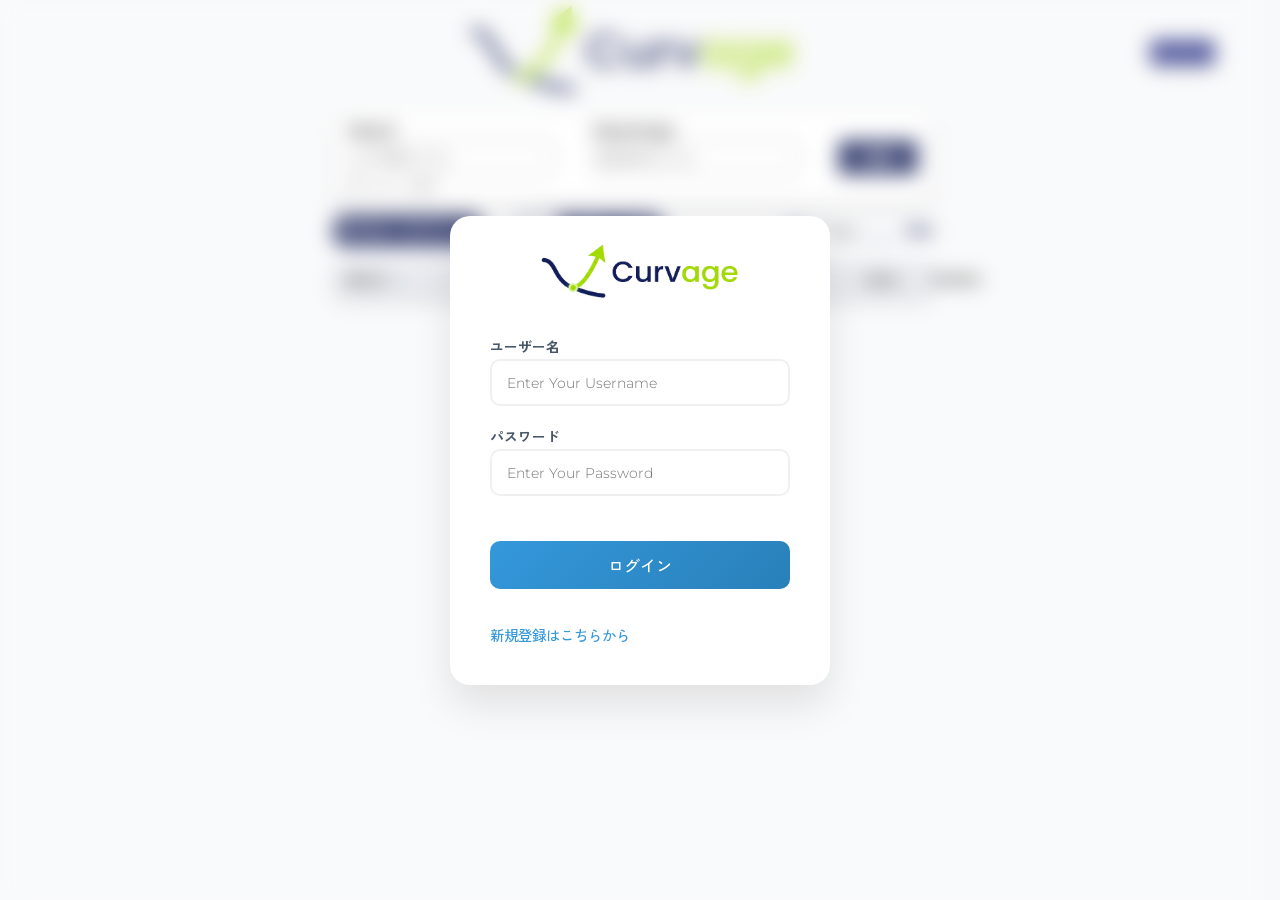
<file: index.html>
<!DOCTYPE html>
<html lang="ja">
<head>
  <meta charset="UTF-8">
  <meta name="viewport" content="width=device-width, initial-scale=1.0">
  <meta name="apple-mobile-web-app-capable" content="yes">
  <title>Curvage | 効率を極める自作英単語帳。独自の暗記サイクルで学習。</title>
  <meta name="description" content="「英単語の効率的な覚え方」を形にしました。Curvage（カベージ）は、TOEICや受験に必要な英単語帳を自作できる、シンプルかつ強力な暗記ツール。無駄な装飾を削ぎ落とし、暗記の効率化だけに集中した設計で、あなたの継続をサポートします。">
  <link rel="canonical" href="https://curvageapp.com/">
  <meta name="google-site-verification" content="9ZiaZWyS2qaPLmIyjd15yzINqgl-sYiDQSJlyc7jSaE" />
  <meta property="og:type" content="website">
  <meta property="og:site_name" content="Curvage">
  <meta property="og:title" content="Curvage | シンプルだから続く。英単語暗記をもっとスマートに。">
  <meta property="og:description" content="余計な機能を削ぎ落とした、英単語暗記のためのミニマルなアプリ。自分だけの単語帳をクイックに作成。">
  <meta property="og:image" content="https://curvageapp.com/favicons/apple-touch-icon.png"> <meta property="og:url" content="https://curvageapp.com/">
  <meta name="twitter:card" content="summary_large_image">
  <link rel="icon" type="image/png" href="/favicons/favicon-96x96.png" sizes="96x96" />
  <link rel="icon" type="image/svg+xml" href="/favicons/favicon.svg" />
  <link rel="shortcut icon" href="/favicons/favicon.ico" />
  <link rel="apple-touch-icon" sizes="180x180" href="/favicons/apple-touch-icon.png" />
  <meta name="apple-mobile-web-app-title" content="Curvage" />
  <link rel="manifest" href="/favicons/site.webmanifest" />
  <link rel="preconnect" href="https://fonts.googleapis.com">
  <link rel="preconnect" href="https://fonts.gstatic.com" crossorigin>
  <link href="https://fonts.googleapis.com/css2?family=Montserrat:ital,wght@0,100..900;1,100..900&family=Zen+Kaku+Gothic+New:wght@400;500;700;900&display=swap" rel="stylesheet">
  <link rel="stylesheet" href="css/style.css">
</head>
<body>
  <header>
    <h1><img src="images/Curvagelogo.png" alt="Curvage"></h1>
    <button id="log-out">ログアウト</button>
  </header>
  <main>
    <div id="applyspace">
      <p id="addnewword">＋単語登録</p>
      <form id="apply">
        <dl>
          <dt><label for="add-words">Word</label></dt>
          <dd><input type="text" name="words" id="add-words" placeholder="単語を入力…" inputmode="email" autocapitalize="none" enterkeyhint="next" required></dd>
        </dl>
        <dl>
          <dt><label for="add-meanings">Meanings</label></dt>
          <dd><input type="text" name="meanings" id="add-meanings" placeholder="意味を入力…" enterkeyhint="done" required></dd>
        </dl>
        <div><input type="submit" id="register" value="登録"></div>
      </form>
      <div>
        <p id="example">例: curve - 曲線</p>
        <button id="applycancel">閉じる</button>
      </div>
    </div>
    <div class="filter-content">
      <div id="filter">
        <div class="select-title"><span>絞り込み:</span><span class="currentvalue">すべて</span><span class="arrow"></span></div>
        <ul class="select-options">
          <li class="options" data-value="all">すべて</li>
          <li class="options" data-value="learning">学習中</li>
          <li class="options" data-value="weak">苦手</li>
          <li class="options" data-value="forget">要復習</li>
        </ul>
      </div>
      <div id="type">
        <input type="radio" name="type" value="all" id="all" checked><label for="all">すべて</label>
        <input type="radio" name="type" value="word" id="word"><label for="word">単語</label>
        <input type="radio" name="type" value="phrase" id="phrase"><label for="phrase">熟語</label>
      </div>
      <span id="total"></span>
      <div class="page">
        <button id="prev-btn"></button>
        <div class="currentpage">
          <div id="pc">
            <label for="pc-only">
              <p>Page</p>
            </label>
            <input type="text" id="pc-only" mode="numeric" >
          </div>
          <!-- <select id="select"></select> -->
          <div id="selectpage">
            <p>Page</p>
            <span id="selected">1</span><span class="pagearrow"></span>
            <ul id="select"></ul>
          </div>
        </div>
        <button id="next-btn"></button>
      </div>
    </div>
  <!-- 学習したフレーズを表形式で表示 -->
    <table>
      <colgroup id="colgroup"><col style="width: 34%;"><col style="width: 34%;"><col style="width:20%;"><col style="width:18%;"></colgroup>
      <thead id="thead">
        <tr>
          <th><button id="visiword"><span class="th">Word<span class="eye"></span></span></button></th>
          <th><button id="visimeanings"><span class="th">Meanings<span class="eye"></span></span></button></th>
          <th>Status</th>
          <th class="date">Date</th>
          <th>Delete</th>
        </tr>
      </thead>
      <tbody id="tbody">

      </tbody>
    </table>
  </main>
  <div id="modal-delete">
    <div id="delete-content">
      <p>本当に削除しますか？</p>
      <p>このデータは元に戻せません</p>
      <div class="btns">
        <button id="del-btn" class="del-btn">削除</button>
        <button id="cancel-btn" class="cancel-btn">閉じる</button>
      </div>
    </div>
  </div>
  <div id="modal-login">
    <div id="login-content">
      <form id="log-form">
        <dl>
          <dt><label for="name">ユーザー名</label></dt>
          <dd><input type="text" name="name" id="name" placeholder="Enter Your Username" autocapitalize="none" spellcheck="false" inputmode="email" enterkeyhint="next"></dd>
        </dl>
        <dl>
          <dt><label for="password">パスワード</label></dt>
          <dd><input type="password" name="password" id="password" placeholder="Enter Your Password" enterkeyhint="done"></dd>
        </dl>
        <span id="log-status"></span>
        <button type="submit" id="log-sub"><span id="btntxt">ログイン</span><div id="spinner"></div><span id="checkicon"></span></button>
      </form>
      <a href="signup.html">
        <p>新規登録はこちらから</p>
      </a>
    </div>
  </div>
  <script src="js/index.js"></script>
</body>
</html>
</file>
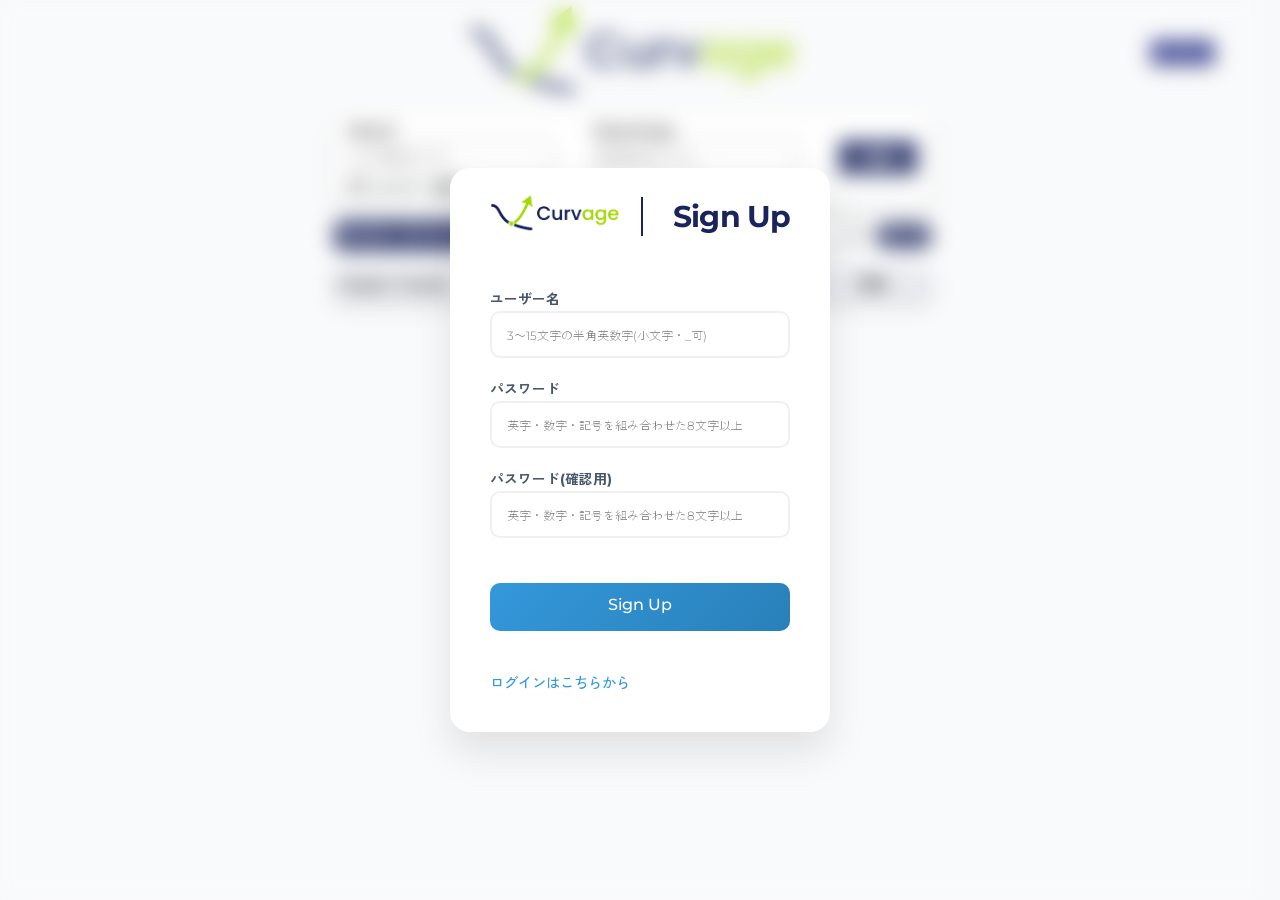
<file: signup.html>
<!DOCTYPE html>
<html lang="ja">
<head>
  <meta charset="UTF-8">
  <meta name="viewport" content="width=device-width, initial-scale=1.0">
  <link rel="icon" type="image/png" href="/favicons/favicon-96x96.png" sizes="96x96" />
  <link rel="icon" type="image/svg+xml" href="/favicons/favicon.svg" />
  <link rel="shortcut icon" href="/favicons/favicon.ico" />
  <link rel="apple-touch-icon" sizes="180x180" href="/favicons/apple-touch-icon.png" />
  <meta name="apple-mobile-web-app-title" content="Curvage" />
  <link rel="manifest" href="/favicons/site.webmanifest" />
  <link rel="preconnect" href="https://fonts.googleapis.com">
  <link rel="preconnect" href="https://fonts.gstatic.com" crossorigin>
  <link href="https://fonts.googleapis.com/css2?family=Montserrat:wght@100..900&family=Zen+Kaku+Gothic+New:wght@400;500;700;900&display=swap" rel="stylesheet">
  <link rel="stylesheet" href="css/style.css">
  <title>Curvage | sign up</title>
</head>
<body>
  <header>
    <h1><img src="images/Curvagelogo.png" alt="この学習アプリ'Curvage'のロゴ"></h1>
    <button id="log-out">ログアウト</button>
  </header>
  <main>
    <div id="applyspace">
      <form id="apply">
        <dl>
          <dt><label for="add-words">Word</label></dt>
          <dd><input type="text" name="words" id="add-words" placeholder="単語を入力…" required></dd>
        </dl>
        <dl>
          <dt><label for="add-meanings">Meanings</label></dt>
          <dd><input type="text" name="meanings" id="add-meanings" placeholder="意味を入力…" required></dd>
        </dl>
        <div><input type="submit" id="register" value="登録"></div>
      </form>
      <p>例: curve - 曲線</p>
    </div>
   
    <div class="filter-content">
      <div id="filter">
        <div class="select-title"><span>絞り込み:</span><span class="currentvalue">すべて</span><span class="arrow"></span></div>
        <ul class="select-options">
          <li class="options" data-value="all">すべて</li>
          <li class="options" data-value="learning">学習中</li>
          <li class="options" data-value="weak">苦手</li>
          <li class="options" data-value="forget">要復習</li>
        </ul>
      </div>
      <div id="type">
        <input type="radio" name="type" value="all" id="all" checked><label for="all">すべて</label>
        <input type="radio" name="type" value="word" id="word"><label for="word">単語</label>
        <input type="radio" name="type" value="phrase" id="phrase"><label for="phrase">熟語</label>
      </div>
      <span id="total"></span>
      <div class="page">
        <button id="prev-btn">前へ</button>
        <div class="currentpage">
          <label for="pc-only">
            <p>Page</p>
          </label>
          <input type="text" id="pc-only" mode="numeric" >
          <select id="select"></select>
        </div>
        <button id="next-btn">次へ</button>
      </div>
    </div>
  <!-- 学習したフレーズを表形式で表示 -->
    <table>
      <thead>
        <tr>
          <th>Target / Vocab</th>
          <th>意味</th>
          <th>状態</th>
          <th>登録日</th>
          <th>削除</th>
        </tr>
      </thead>
      <tbody id="tbody">

      </tbody>
    </table>
  </main>
  <div id="modal-signup">
    <div id="signup-content">
      <form id="signup-form">
        <p id="SignUpTitle">Sign Up</p>
        <dl>
          <dt><label for="username">ユーザー名</label></dt>
          <dd><input type="text" name="username" id="username" placeholder="3〜15文字の半角英数字(小文字・_可)" inputmode="email" autocapitalize="none" spellcheck="false" enterkeyhint="next"></dd>
        </dl>
        <dl>
          <dt><label for="password">パスワード</label></dt>
          <dd><input type="password" name="password" id="password" placeholder="英字・数字・記号を組み合わせた8文字以上" enterkeyhint="next"></dd>
        </dl>
        <dl>
          <dt><label for="repassword">パスワード(確認用)</label></dt>
          <dd><input type="password" name="repassword" id="repassword" placeholder="英字・数字・記号を組み合わせた8文字以上" enterkeyhint="done"></dd>
        </dl>
        <span id="sign-status"></span>
        <button type="submit" id="signup-sub"><span id="btntxt">Sign Up</span><div id="spinner"></div><span id="checkicon"></span></button>
      </form>
      <a href="index.html">
        <p>ログインはこちらから</p>
      </a>
    </div>
  </div>
  <script src="js/signup.js"></script>
</body>
</html>
</file>
<file: css/style.css>
@charset "utf-8";
:root {
  --curvage-navy: rgb(26, 36, 92);
  --curvage-green: rgb(141, 217, 25);
}
html {
  scrollbar-gutter: stable;
}
html, body {
  touch-action: manipulation;
}
* {
	margin: 0;
	padding: 0;
	box-sizing: border-box;
  color: #333;
  background-color: #F8F9FA;
  font-family: "Montserrat", "Zen Kaku Gothic New", sans-serif;
  font-weight: 500;
  -webkit-font-smoothing: antialiased;
  -webkit-tap-highlight-color: transparent;
}
#modal-login,
#modal-delete,
#modal-signup {
  position: fixed;
  top: 0; left: 0;
  width: 100%; height: 100%;
  background: rgba(0, 0, 0, 0.6); /* 半透明の黒 */
  align-items: center; /* 中身を上下中央に */
  justify-content: center; /* 中身を左右中央に */
  z-index: 9999;
  background: rgba(255, 255, 255, 0.2); /* 白の薄い膜にする */
  backdrop-filter: blur(10px); /* これ！iPhoneの背景みたいになります */
  -webkit-backdrop-filter: blur(10px); /* Safari用 */
  display: none;
}
#modal-login {
  transition: opacity 0.5s ease, visibility 0.5s ease;
}
#modal-login.is-hidden {
  opacity: 0;
  visibility: hidden;
}
#modal-signup {
  display: flex;
}
#login-content,
#signup-content,
#delete-content {
  padding: 40px;
  background: #ffffff; 
  border-radius: 20px; /* 角をもっと丸く */
  width: 380px;
  height: auto; /* 高さを固定せず中身に合わせるのが今風 */
  box-shadow: 0 20px 40px rgba(0,0,0,0.1); /* 影を大きく、薄く */
}
#login-content {
  padding: 120px 40px 40px 40px;
  background-image: url(../images/Curvagelogo.png);
  background-repeat: no-repeat;
  background-position: center top 25px;
  background-size: 200px auto;
}
#signup-content {
  padding: 120px 40px 40px 40px;
  background-image: url(../images/Curvagelogo.png);
  background-repeat: no-repeat;
  background-size: 130px auto;
  background-position: left 40px top 25px;
  position: relative;
}
/* ラベルの文字を小さくして、少しグレーにする */
#modal-login dt label,
#modal-signup dt label {
  display: block;
  text-align: left;
  font-size: 0.85rem;
  font-weight: bold;
  color: #475569;
  margin-bottom: 3px;
}

/* 入力欄をモダンに */
#modal-login input[type="text"], #modal-login input[type="password"],
#modal-signup input[type="text"], #modal-signup input[type="password"] {
  width: 100%;
  padding: 12px 15px;
  border: 2px solid #f0f0f0;
  border-radius: 10px;
  background: #f9f9f9;
  font-size: 1rem;
  transition: all 0.3s;
  outline: none;
  margin-bottom: 20px;
}
#modal-login input[type="text"]::placeholder, #modal-login input[type="password"]::placeholder {
  font-size: 14px;
  font-weight: 300
}
#modal-signup input[type="text"]::placeholder, #modal-signup input[type="password"]::placeholder {
  font-size: 12px;
  font-weight: 300;
}
/* クリックした時に青く光らせる */
#modal-login input:focus,
#modal-signup input:focus {
  border-color: #3498db;
  background: #fff;
  box-shadow: 0 0 8px rgba(52, 152, 219, 0.2);
}
#modal-login input[type="text"].error,
#modal-login input[type="password"].error {
  border-color: #E57373;
}
#log-sub,
#signup-sub {
  width: 100%;
  padding: 12px;
  background: linear-gradient(135deg, #3498db, #2980b9); /* グラデーション */
  border: none;
  border-radius: 10px;
  font-weight: bold;
  font-size: 1rem;
  cursor: pointer;
  transition: transform 0.2s, box-shadow 0.2s;
  margin: 25px 0 20px;
  min-height: 48px;
  display: flex;
  justify-content: center;
}
#signup-sub {
  margin: 25px 0 40px;
}
#log-sub {
  font-weight: 900;
}
#log-sub #btntxt,
#signup-sub #btntxt {
  background: transparent;
  color: #fff;
}
#log-sub #spinner,
#signup-sub #spinner {
  display: none;
  width: 20px;
  height: 20px;
  border-radius: 50%;
  border: 3px solid rgba(255,255,255,.3);
  border-top: 3px solid #fff;
  background: transparent;
  animation: spin 1s linear infinite;
}
@keyframes spin {
  0% { transform: rotate(0deg); }
  100% { transform: rotate(360deg); }
}
#checkicon {
  background-image: url(../images/checkicon.svg);
  background-repeat: no-repeat;
  height: 24px;
  width: 24px;
  display: none;
  animation: scaleUp 0.3s ease-out forwards;
  background-color: transparent;
}
@keyframes scaleUp {
  0% { transform: scale(0); }
  100% { transform: scale(1.2); }
}
#log-sub:hover,
#signup-sub:hover {
  transform: translateY(-2px); /* 少し浮く */
  box-shadow: 0 5px 15px rgba(52, 152, 219, 0.4);
}
#login-content a {
  text-decoration: none; /* 下線を消す */
  display: inline-block;
  margin-top: 15px;
}

#login-content a p {
  font-size: 0.9rem;
  color: #3498db;
  transition: color 0.2s;
  background-color: #Fff;
}

#login-content a p:hover {
  color: #21618c;
  text-decoration: underline;
}
#log-status {
  color: #FF6B6B;
}
#modal-signup #SignUpTitle {
  color: #1A245C;
  font-size: 30px;
  text-align: center;
  font-weight: 700;
  letter-spacing: -0.03em;
  margin-bottom: 20px;
  display: inline;
  position: absolute;
  right: 40px;
  top: 30px;
}
#modal-signup #SignUpTitle::before {
  content: "";
  width: 1px;
  border: var(--curvage-navy) 1px solid;
  height: 40px;
  margin-right: 30px;
}
#modal-signup a {
  text-decoration: none;
  display: inline-block;
}
#modal-signup a p {
  font-size: 0.9rem;
  color: #3498db;
  transition: color 0.2s;
  background-color: #Fff;
}
#modal-signup a p:hover {
  color: #21618c;
  text-decoration: underline;
}
header h1 {
  height: 100px;
  display: flex;
  align-content: center;
  justify-content: center;
}
header {
  margin: 0 auto;
}
header button {
  height: 25px;
  position: absolute;
  right: 50px;
  top: 40px;
  border: none;
  border-radius: 5px;
  box-shadow: 0 4px 6px rgba(0, 0, 0, 0.1);
  background-color: #1A237E;
  color: #fff;
}
main #apply {
  display: flex;
  gap: 40px;
  justify-content: center;
  background-color: #fff;
}
#addnewword {
  display: none;
}
main #apply input[type="text"] {
  height: 35px;
  width: 205px;
  border-radius: 7px;
  padding: 15px 27px;
  border: #888 1px solid;
  font-size: 16px;
  outline: none;
}
main #apply input[type="text"]::placeholder {
  font-size: 14px;
}
main #apply #add-words {
  background-image: url(../images/penicon.svg);
  background-repeat: no-repeat;
  background-position: left 5px center ;
  background-size: 20px;
  background-color: #fff;
} 
main #apply #add-meanings {
  background-image: url(../images/dictionaryicon.svg);
  background-repeat: no-repeat;
  background-position: left 5px center ;
  background-size: 20px;
  background-color: #fff;
} 
main #apply input[type="text"]:focus {
  box-shadow: inset 0 0 0 1px var(--curvage-green);
  border: var(--curvage-green) 1px solid;
}
body main #applyspace {
  background-color: #fff;
  display: flex;
  flex-direction: column;
  flex-wrap: wrap;
  align-content: center;
  width: 600px;
  margin: 10px auto;
  padding: 10px;
  box-shadow: 0px 4px 6px rgba(0, 0, 0, 0.2);
  border-radius: 20px;
  border: rgba(0, 0, 0, 0.1) 1px solid;
}
main div #register {
  border: none;
  border-radius: 5px;
  background-color: var(--curvage-navy);
  color: #fff;
  height: 35px;
  width: 80px;
  z-index: 10;
}
main #apply div {
  display: flex;
  flex-direction: column;
  justify-content: flex-end;
  background-color: #fff;
}
body main #applyspace #example {
  color: #888;
  font-size: 12px;
  background-color: #fff;
  display: inline;
}
main #applyspace > div {
  background-color: white;
}
body main #applyspace #applycancel {
  display: none;
}
body main #applyspace dt,
body main #applyspace label {
  background-color: #fff;
  font-weight: bold;
}
#log-form,
#log-form p,
#log-form dl,
#log-form dl label,
#log-form dl dd,
#log-form dl dd input[type=text],
#log-form dl dd input[type=password],
#signup-form,
#signup-form p,
#signup-form dl,
#signup-form dl label,
#signup-form dl dd,
#signup-form dl dd input[type=text],
#signup-form dl dd input[type=password] {
  background-color: #fff;
}
#log-form #log-status {
  color: #C62828;
  background-color: #FFEBEE;
  display: block;
  margin-top: 7px;
  background-image: url(../images/erroricon.svg);
  background-repeat: no-repeat;
  background-position: left 5px center;
  background-size: 15px 15px;
  padding-left: 25px;
  font-size: 12px;
  line-height: 25px;
}
.filter-content {
  width: 600px;
  margin: 0 auto;
  display: flex;
  justify-content: space-between;
  align-items: center;
  font-size: 14px;
}
#filter {
  width: 25%;
  text-align: center;
  position: relative;
}
.select-title {
  display: flex;
  align-items: center;
  background-color: var(--curvage-navy);
  border-radius: 12px;
  padding: 4px 8px;
  justify-content: space-between;
  cursor: pointer;
}
.currentvalue {
  color: #FFF;
  background-color: var(--curvage-navy);
  font-size: 14px;
  line-height: calc(24 / 14);
}
.select-title span:first-child {
  color: #FFF;
  background-color: var(--curvage-navy);
  font-size: 12px;
  line-height: 2;
}
.arrow {
  display: inline-block;
  width: 16px;
  height: 16px;
  position: relative;
  background-color: transparent;
}
.arrow::before {
  content: "";
  position: absolute;
  left: 5px;
  top: 4px;
  width: 8px;
  height: 2px;
  background: #fff;
  transform: rotate(-45deg);
  transform-origin: right center;
  transition: transform .2s;
}
.arrow::after {
  content: "";
  position: absolute;
  right: 5px;
  top: 4px;
  width: 8px;
  height: 2px;
  background: #fff;
  transform: rotate(45deg);
  transform-origin: left center;
  transition: transform .2s;
}
.select-options {
  overflow: hidden;
  opacity: 0;
  visibility: hidden;
  max-height: 0;
  display: inline-block;
  position: absolute;
  list-style: none;
  border-radius: 8px;
  right: 26px;
  top: 32px;
  font-size: 14px;
  padding: 4px 0;
  border: var(--curvage-navy) 1px solid;
  transition: max-height .4s ease, opacity .3s ease , visivility .3s;
  z-index: 2;
}
div .select-options li {
  padding: 2px 10px;
  background-color: rgba(255, 255, 255, 0.8);
  cursor: pointer;
}
div .select-options li:hover {
  background-color: rgba(26, 36, 92, 0.2);
}
#filter.is-open .select-options {
  opacity: 1;
  visibility: visible;
  max-height: 120px;
}
#filter.is-open .select-title span::before {
  transform: rotate(45deg) translateY(3.5px) translateX(3.5px);
  transition: transform .2s;
}
#filter.is-open .select-title span::after {
  transform: rotate(-45deg) translateY(3.5px) translateX(-3.5px);
  transition: transform .2s;
}
#type {
  display: flex;
  gap: 5px;
  width: 25%;
  background-color: var(--curvage-navy);
  border-radius: 16px;
  padding: 2px ;
  align-items: center;
}
input[type="radio"] {
  display: none;
}
input[type="radio"]+label {
  font-size: 12px;
  width: calc(100% / 3);
  text-align: center;
  background-color: transparent;
  color: #fff;
  line-height: 2;
  padding: 2px;
  cursor: pointer;
}
input[type="radio"]:checked+label {
  background-color: #fff;
  color: var(--curvage-navy);
  border-radius: 14px;
}
#total {
  width: 9%;
}
.page {
  display: flex;
  align-items: center;
  gap: 10px;
}
#selectpage {
  display: none;
}
#pc-only {
  border: none;
  outline: none;
  width: 3ch;
  text-align: center;
  font-size: 16px;
  border-bottom: var(--curvage-navy) 1px solid;
}
.filter-content p {
  display: inline;
}
#prev-btn, #next-btn {
  border-radius: 12px;
  background-color: var(--curvage-navy);
  color: #FFF;
  border: none;
  outline: none;
  font-size: 14px;
  cursor: pointer;
}
#prev-btn {
  padding: 2px 8px 4px 20px;
  background-image: url(../images/left.svg);
  background-repeat: no-repeat;
  background-position: left top 1px;
}
#next-btn {
  padding: 2px 20px 4px 8px;
  background-image: url(../images/right.svg);
  background-repeat: no-repeat;
  background-position: right top 1px;
}
.delete-btn {
  width: 24px;
  height: 24px;
  border: none;
  outline: none;
  background-image: url(../images/deleteicon.svg);
  background-size: 22px auto;
  background-position: center center;
  background-color: #fff;
}
table {
  border-collapse: separate;
  width: 600px;
  margin: 0 auto 40px auto;
  text-align: center;
  border-spacing: 0 15px;
  table-layout: fixed;
  font-size: clamp(12px, 1.2vw, 16px);
  white-space: nowrap;
}
table, thead, tbody, tr, th, td {
  -webkit-appearance: none;
  -moz-appearance: none;
  appearance: none;
}
thead tr {
  box-shadow: 0px 4px 6px rgba(0, 0, 0, 0.2);
  border-radius: 12px;
}
thead tr th {
  background-color: #E2E5EB;
  line-height: 2.5;
  font-size: 14px;
  font-weight: 800;
}
thead tr th:first-child {
  border-radius: 12px 0 0 12px;
}
thead tr th:last-child {
  border-radius: 0 12px 12px 0;
}
thead tr th button {
  border: none;
  background-color: transparent;
  outline: none;
  width: 100%;
  height: 28px;
  text-align: left;
  padding-left: 12px;
}
thead tr th button .th {
  font-weight: 800;
  background-color: transparent;
  position: relative;
}
thead tr th button .eye {
  display: inline-block;
  height: 1em;
  width: 1em;
  background-image: url(../images/visibility.svg);
  background-repeat: no-repeat;
  background-size: contain;
  background-color: transparent;
  position: absolute;
  right: -20px;
  bottom: 1px;
}
thead tr th button.visibilityoff .eye {
  background-image: url(../images/visibilityoff.svg);
}
tbody tr {
  background-color: transparent;
  width: 600px;
  box-shadow: 0px 4px 6px rgba(0, 0, 0, 0.2);
  border-radius: 12px;
  opacity: 0;
  transform: translateY(40px);
}
tbody tr.visible {
  opacity: 1;
  transform: translateY(0px);
  transition: opacity, transform .8s;
}
.words span, .meanings span {
  background-color: #fff;
}
.appwords, .appmeanings {
  height: 100%;
  width: 100%;
  padding: 12px;
  text-align: left;
  background-color: transparent;
  border: none;
  outline: none;
  position: relative;
  overflow: hidden;
}
.appwords .hidden, .appmeanings .hidden {
  transform: translateX(0);
  transition: transform 0.4s ease;
  display: inline-block;
  width: 100%;
}
.appwords.hide .hidden, .appmeanings.hide .hidden {
  transform: translateX(calc(100% + 12px));
  transition: none;
}
tr td:first-child {
  border-radius: 12px 0 0 12px;
  border-left: rgba(0, 0, 0, 0.1) 1px solid;
}
tr td:last-child {
  border-radius: 0 12px 12px 0;
  border-right: rgba(0, 0, 0, 0.1) 1px solid;
}
tbody tr td {
  background-color: #fff;
  vertical-align: middle;
  height: 48px;
  border-top: rgba(0, 0, 0, 0.1) 1px solid;
  border-bottom: rgba(0, 0, 0, 0.1) 1px solid;
}
tbody tr .appmeanings .reveal, tbody tr .appwords .reveal {
  overflow: hidden;
  visibility: hidden;
  opacity: 0;
  background-color: transparent;
  position: absolute;
  transform: translateY(40px);
  transition: transform .4s ease, opacity 0s .4s, visibility 0s .4s;
  z-index: 2;
  color: var(--curvage-navy);
  width: 100%;
  background-image: url(../images/rightnavy.svg);
  background-repeat: no-repeat;
  background-position: left 25px center;
}
tbody.reveal-no-animation tr .appmeanings .reveal, tbody.reveal-no-animation tr .appwords .reveal {
  transition: none;
}
tbody tr .appmeanings.hide .reveal, tbody tr .appwords.hide .reveal {
  visibility: visible;
  transform: translateY(0);
  transition: none;
  opacity: 1;
}
.status {
  color: #fff;
  width: 70px;
  height: 24px;
  border-radius: 12px;
  border: none;
  outline: none;
}
.learning {
  background-color: var(--curvage-green);
}
.weak {
  background-color: #E57373;
}
.learned {
  background-color: var(--curvage-navy);
}
.date {
  font-size: 13px;
}
.delete {
  display: flex;
  justify-content: center;
  align-items: center;
}
#delete-content {
  display: flex;
  flex-direction: column;
  align-items: center;
  border: rgba(0, 0, 0, 0.1) 1px solid;
}
#delete-content p {
  text-align: center;
  background-color: #FFF;
}
#delete-content p {
  font-size: 12px;
  color: #888;
}
#delete-content p:first-child {
  background-image: url(../images/warning.svg);
  background-repeat: no-repeat;
  background-position: left 30px top 15px;
  background-size: 30px 30px;
  font-size: 20px;
  font-weight: 500;
  padding: 15px 30px 10px 60px;
  display: inline;
  color: #333;
}
#delete-content .btns {
  display: flex; 
  justify-content: center;
  align-items: center;
  gap: 40px;
  padding-top: 40px;
  background-color: #FFF;
}
#del-btn {
  background-color: rgb(229, 115, 115);
  color: #FFf;
  box-shadow: 0px 4px 6px rgba(0, 0, 0, 0.2);
  padding: 10px 28px;
  outline: none;
  border: rgb(229, 115, 115) 2px solid;
  font-size: 16px;
  border-radius: 4px;
}
#cancel-btn {
  box-shadow: 0px 4px 6px rgba(0, 0, 0, 0.2);
  padding: 10px 20px;
  outline: none;
  border: rgba(0, 0, 0, 0.1) 2px solid;
  font-size: 16px;
  border-radius: 4px;
}
@media (max-width: 768px) {
  #total {
    font-size: 12px;
  }
  #pc {
    display: none;
  }
  #selectpage {
    display: inline-block;
    cursor: pointer;
    font-size: 13px
  }
  #select {
    display: none;
    list-style-type: none;
    z-index: 2;
    position: absolute;
    top: 18px;
    right: 0;
    width: 3ch;
    text-align: center;
    border: none;
    border-radius: 8px;
    padding: 4px 0;
    border: var(--curvage-navy) 1px solid;
  }
  #select li {
    padding: 2px 6px;
    cursor: pointer;
  }
  #select li:hover {
    background-color: rgba(26, 36, 92, 0.2);
  }
  #selectpage.page-open #select {
    display: inline;
  }
  .currentpage {
    position: relative;
  }
  #selected {
    display: inline-block;
    width: 3ch;
    text-align: center;
    border-bottom: var(--curvage-navy) 1px solid;
  }
  #prev-btn {
  background-position: center center;
  display: inline-block;
  height: 28px;
  width: 28px;
  border-radius: 50%;
  }
  #next-btn {
    background-position: center center;
    display: inline-block;
    height: 28px;
    width: 28px;
    border-radius: 50%;
  }
}
@media (max-width: 599px) {
  header button {
    right: 10px;
    top: 10px;
  }
  body main #applyspace, body main .filter-content, body main table {
    width: 98%;
    margin-right: auto;
    margin-left: auto;
  }
  main #apply {
    gap: 20px;
  }
  main #apply dl {
    width: 40%;
  }
  main #apply dd input[type='text'] {
    width: 100%;
  }
  #filter {
    width: 30%;
  }
  #type {
    width: 30%;
  }
  #total {
    width: 10%;
  }
}
@media (max-width:480px) {
  body main #applyspace {
    background-color: var(--curvage-navy);
    width: 40%;
    height: 40px;
    justify-content: center;
    transition: all .4s ease;
    overflow: hidden;
  }
  main #applyspace #addnewword {
    display: block;
    visibility: visible;
    opacity: 1;
    color: white;
    background-color: transparent;
    transition: all 0s ease .3s;
    line-height: 2;
  }
  main #applyspace #apply {
    visibility: hidden;
    max-height: 0;
    max-width: 0;
    overflow: hidden;
    opacity: 0;
    transition: opacity 0s ease .3s;
  }
  body main #applyspace #example {
    display: none;
  }
  main #applyspace > div {
    visibility: hidden;
    opacity: 0;
    transition: opacity 0s ease .3s;
  }
  body main #applyspace.open-apply {
    background-color: white;
    width: 98%;
    height: 200px;
  }
  main #applyspace.open-apply #addnewword {
    visibility: hidden;
    opacity: 0;
    max-width: 0;
    max-height: 0;
  }
  body main #applyspace.open-apply #example {
    display: inline-block;
    width: 40%;
  }
  main #applyspace.open-apply #apply {
    visibility: visible;
    opacity: 1;
    flex-direction: column;
    gap: 5px;
    flex-wrap: wrap;
    max-height: 130px;
    justify-content: flex-end;
    max-width: 100%;
    width: 100%;
    align-content: space-between;
  }
  main #applyspace.open-apply #apply dl {
    height: calc((100% - 5px) / 2);
    width: 80%;
  }
  main #applyspace.open-apply > div {
    display: flex;
    justify-content: space-between;
    background-color: white;
    opacity: 1;
    visibility: visible;
  }
  main #applyspace.open-apply #applycancel {
    display: inline-block;
    width: 60px;
    height: 35px;
    border-radius: 5px;
    outline: none;
    border: var(--curvage-navy) 2px solid;
    margin-top: 10px;
  }
  main #apply input[type="text"]::placeholder {
    font-size: 12px;
  }
  .filter-content {
    flex-wrap: wrap;
    gap: 10px;
    max-height: 70px;
  }
  .select-title {
    flex-direction: row;
  }
  #filter {
    width: 45%;
  }
  #type {
    width: 45%;
  }
  #total {
    width: 15%;
    margin-left:  auto;
    font-size: 16px;
  }
  #selectpage {
    font-size: 16px;
  }
  main div #register {
    width: 60px;
    border: var(--curvage-navy) 2px solid;
  }
  .page {
    margin-right: auto;
  }
  .date {
    display: none;
  }
}
</file>
